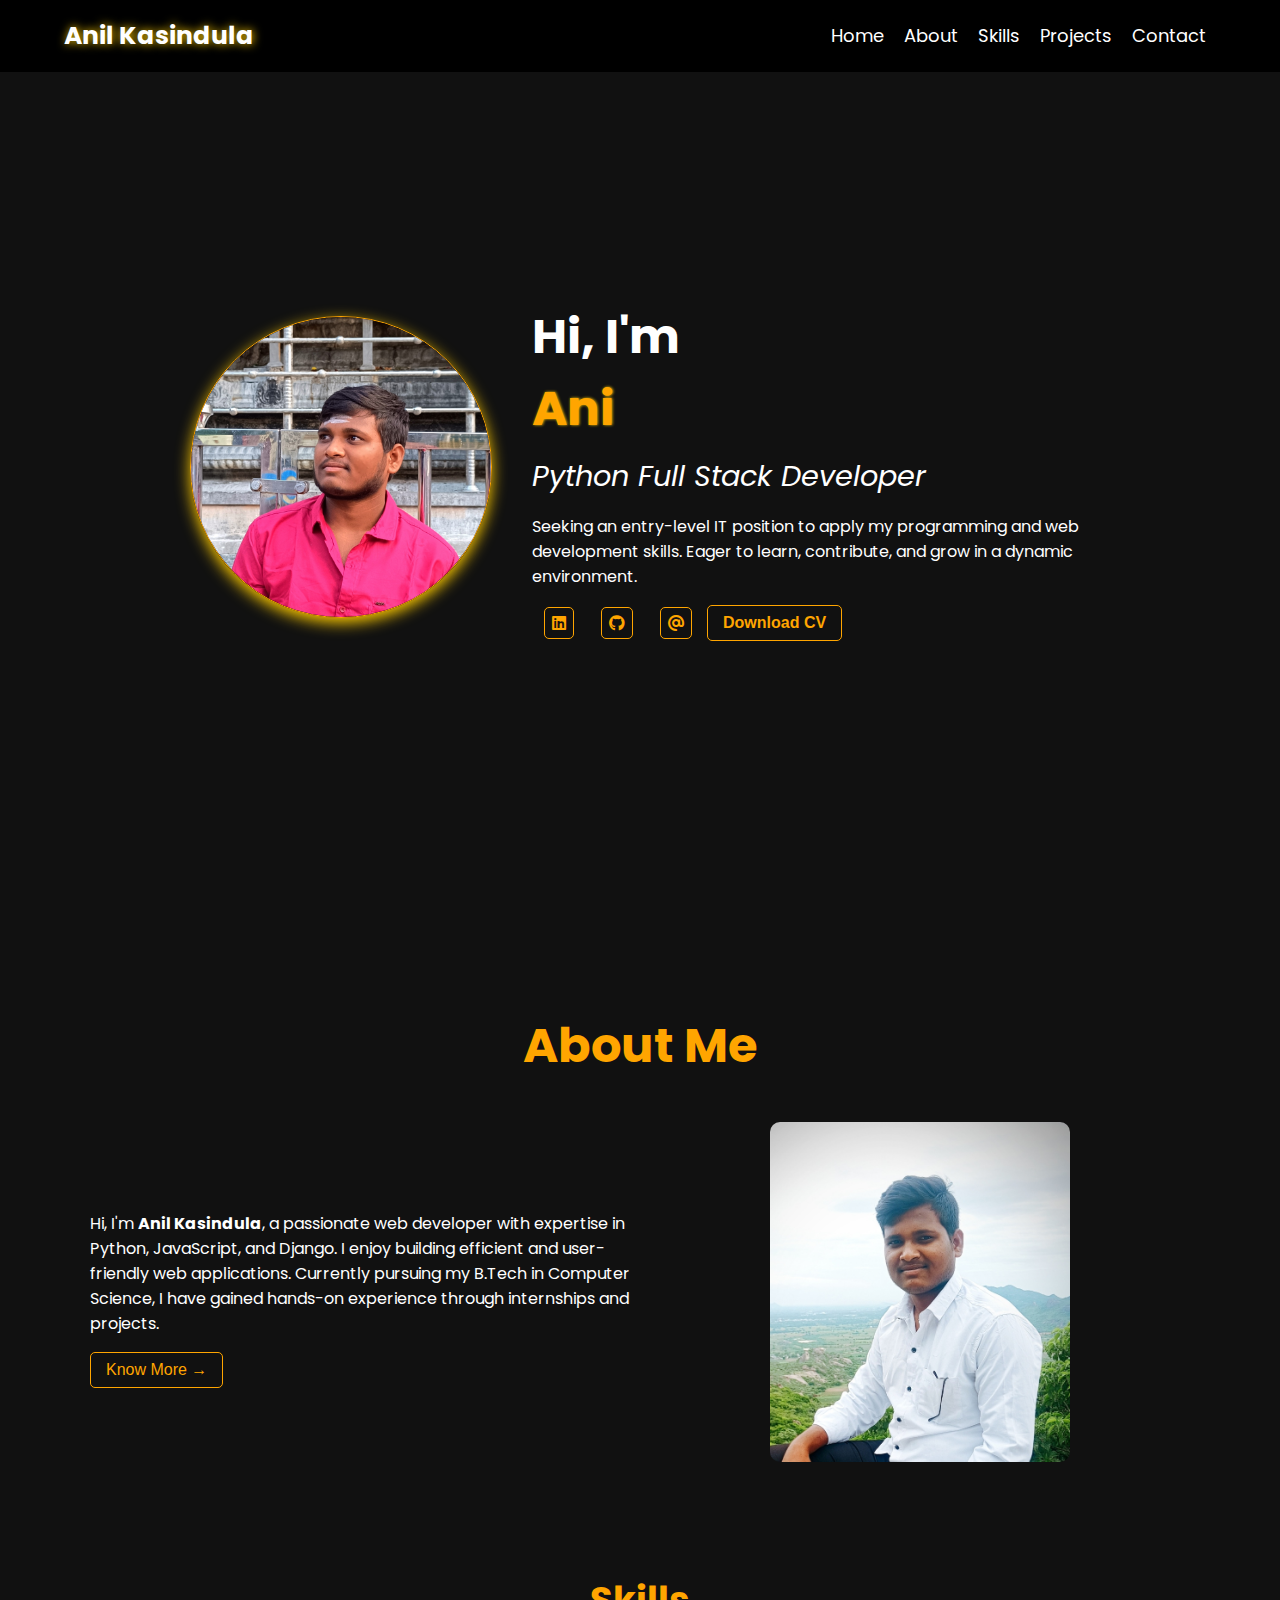
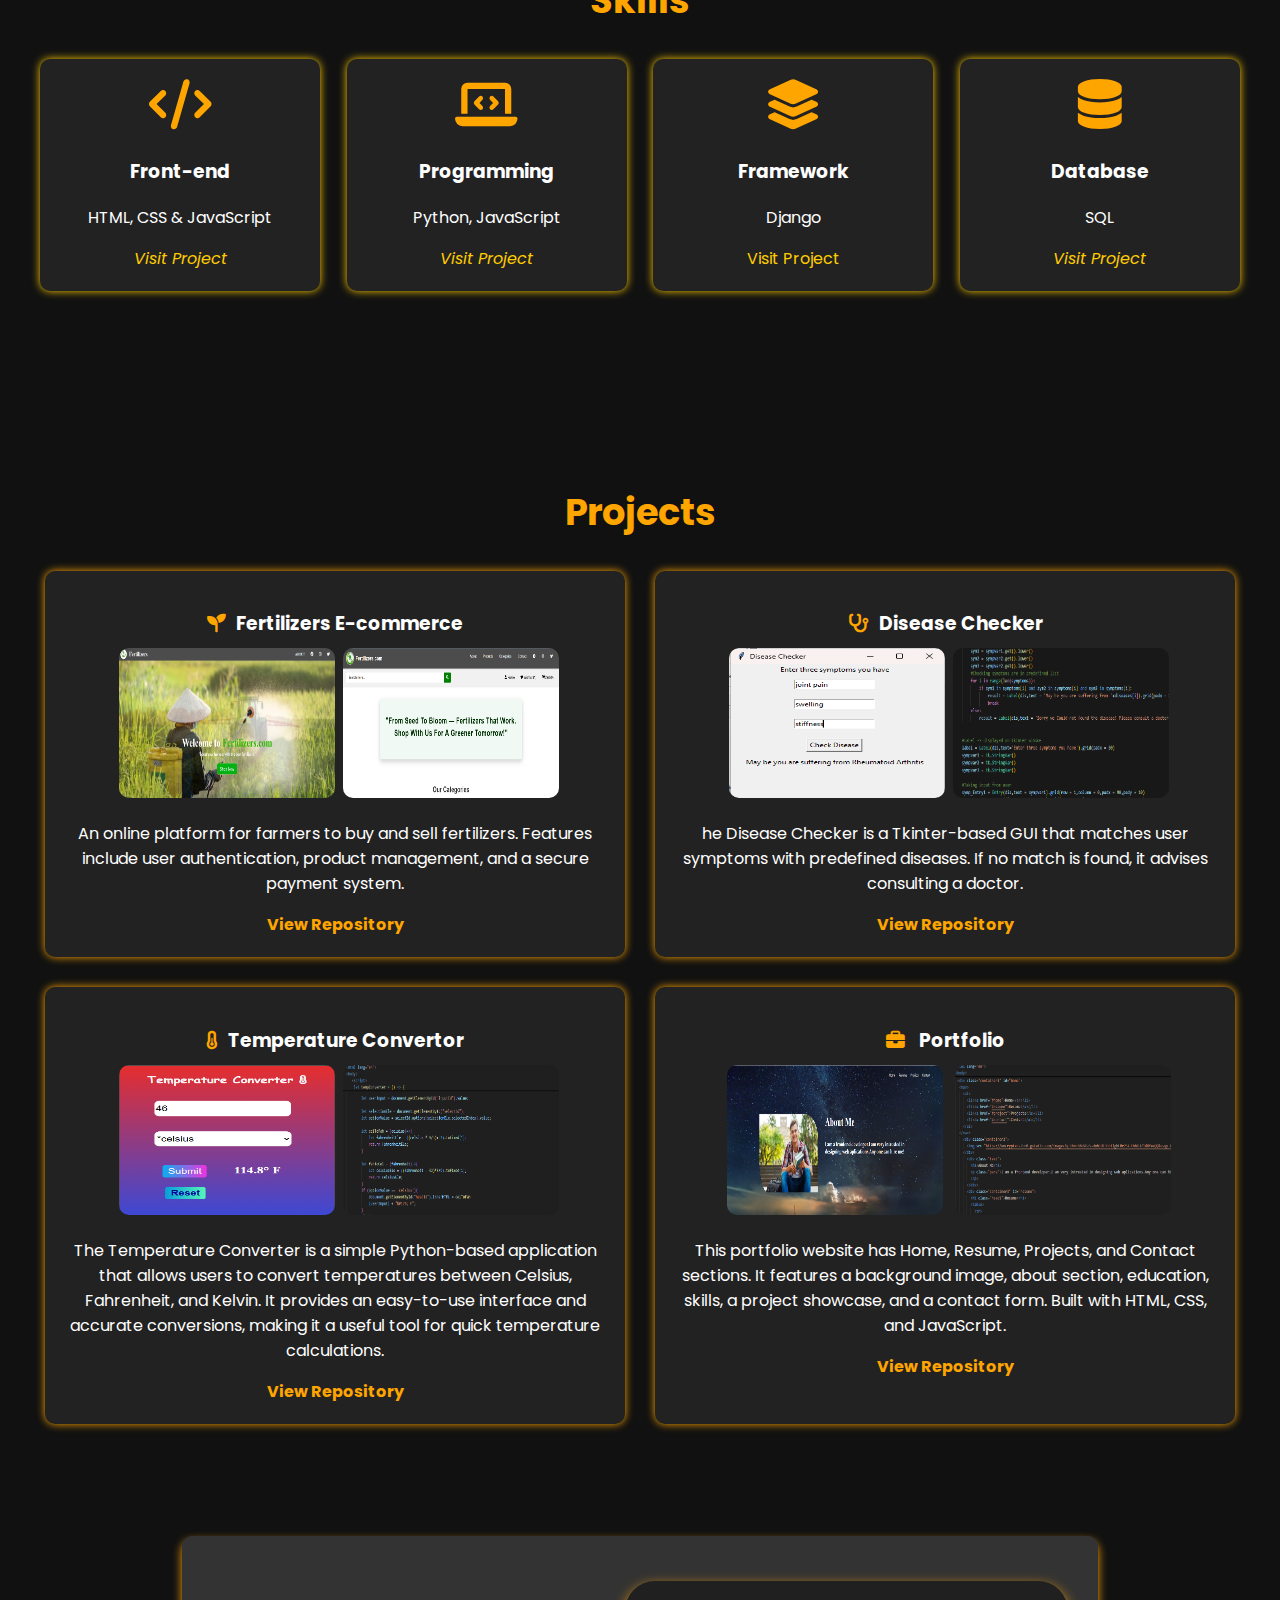
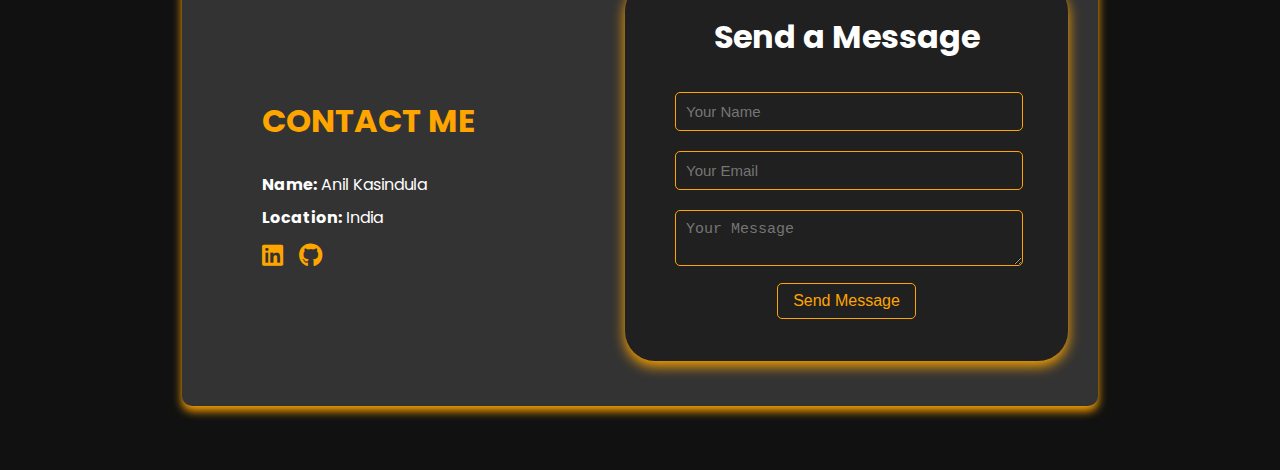
<file: index.html>
<!DOCTYPE html>
<html lang="en">
<head>
    <meta charset="UTF-8">
    <meta name="viewport" content="width=device-width, initial-scale=1.0">
    <title>Anil Kasindula</title>
    <link rel="stylesheet" href="styles.css">
    <link rel="stylesheet" href="https://cdnjs.cloudflare.com/ajax/libs/font-awesome/6.4.2/css/all.min.css">
    <link href='https://unpkg.com/boxicons@2.1.4/css/boxicons.min.css' rel='stylesheet'>
    <link rel="shortcut icon" href="profile.jpg" type="image/x-icon">
</head>
<body>
    <!-- Navigation Bar -->
    <nav class="navbar">
        <div class="navbar-container">
            <h1 class="navbar-logo">Anil Kasindula</h1>
            <div class="menu-toggle" id="mobile-menu">
                <i class="fas fa-bars"></i>
            </div>
            <ul class="nav-list">
                <li><a href="#home">Home</a></li>
                <li><a href="#about">About</a></li>
                <li><a href="#skills">Skills</a></li>
                <li><a href="#projects">Projects</a></li>
                <li><a href="#contact">Contact</a></li>
            </ul>
        </div>
    </nav>

    <!-- Welcome Section -->
    <section id="home" class="welcome">
        <div class="welcome-container">
            <div class="welcome-image">
                <img src="profile.jpg" alt="Profile" class="profile-pic">
            </div>
            <div class="welcome-text">
                <h1>Hi, I'm <br> <span class="highlight name-animation">Anil Kasindula</span></h1>
                <em>Python Full Stack Developer</em>
                <p>Seeking an entry-level IT position to apply my programming and web development skills. Eager to learn, contribute, and grow in a dynamic environment.</p>
                
                <div class="icons">
                    <a href="https://www.linkedin.com/in/anil-kasindula-017b83262/" target="_blank">
                        <i class="fa-brands fa-linkedin"></i>
                    </a>
                    <a href="https://github.com/AnilKasindula" target="_blank">
                        <i class="fa-brands fa-github"></i>
                    </a>
                    <a href="mailto:anilkasindula125@gmail.com">
                        <i class="fa-solid fa-at"></i>
                    </a>
                    
                    <!-- Download CV Button -->
                    <button id="view-cv" class="cv-button"><b>Download CV</b></button>
                </div>
            </div>                
        </div>
    </section>

    <!-- About Section -->
    <section id="about" class="about">
        <h2>About Me</h2>
        <div class="about-container">
            <div class="about-content">
                <p>Hi, I'm <strong>Anil Kasindula</strong>, a passionate web developer with expertise in Python, JavaScript, and Django. 
                   I enjoy building efficient and user-friendly web applications. Currently pursuing my B.Tech in Computer Science, 
                   I have gained hands-on experience through internships and projects.</p>
                <a href="aboutme.html" style="text-decoration: none;"><button class="know-more">Know More →</button></a>
            </div>
            <div class="about-image">
                <img src="anil.jpg" alt="Anil Kasindula">
            </div>
        </div>
    </section>

     <!-- Skills Section -->
     <section id="skills" class="skills">
        <h2>Skills</h2>
        <div class="skills-container">
            <div class="skill-card">
                <i class="fas fa-code"></i>
                <h3>Front-end</h3>
                <p>HTML, CSS & JavaScript</p>
                <em><a href="https://github.com/AnilKasindula/temperature">Visit Project</a></em>
            </div>
            <div class="skill-card">
                <i class="fas fa-laptop-code"></i>
                <h3>Programming</h3>
                <p>Python, JavaScript</p>
                <em><a href="https://github.com/AnilKasindula/Disease-Check">Visit Project</a></em>
            </div>
            <div class="skill-card">
                <i class="fas fa-layer-group"></i>
                <h3>Framework</h3>
                <p>Django</p>
                <a href="https://github.com/Thanujathota-tech/Fertilizers-Ecommerce">Visit Project</a>
            </div>
            <div class="skill-card">
                <i class="fas fa-database"></i>
                <h3>Database</h3>
                <p>SQL</p>
                <em><a href="https://github.com/Thanujathota-tech/Fertilizers-Ecommerce">Visit Project</a></em>
            </div>
        </div>
    </section>

    <!-- Projects Section -->
    <section id="projects" class="projects">
        <h2>Projects</h2>
        <div class="projects-container">
            <div class="project-card">
                <h3><i class="fas fa-seedling"></i>Fertilizers E-commerce</h3>
                <img src="fertilisers_intro.png" alt="Fertilizers"><img src="fertilizers.png" alt="Fertilizers">
                <p>An online platform for farmers to buy and sell fertilizers. Features include user authentication, product management, and a secure payment system.</p>
                <a href="https://github.com/Thanujathota-tech/Fertilizers-Ecommerce" target="_blank">View Repository</a>
            </div>
            <div class="project-card">
                <h3><i class="fas fa-stethoscope"></i>Disease Checker</h3>
                <img src="disease.png" alt="Disease"><img src="diseasecode.png" alt="Disease">
                <p>he Disease Checker is a Tkinter-based GUI that matches user symptoms with predefined diseases. If no match is found, it advises consulting a doctor.</p>
                <a href="https://github.com/AnilKasindula/Disease-Check" target="_blank">View Repository</a>
            </div>
            <div class="project-card">
                <h3><i class="fas fa-thermometer-half"></i>Temperature Convertor</h3>
                <img src="temperature.png" alt="Temperature"><img src="tempcode.png" alt="Temperature">
                <p>The Temperature Converter is a simple Python-based application that allows users to convert temperatures between Celsius, Fahrenheit, and Kelvin.
                     It provides an easy-to-use interface and accurate conversions, making it a useful tool for quick temperature calculations. </p>
                <a href="https://github.com/AnilKasindula/temperature" target="_blank">View Repository</a>
            </div>
            <div class="project-card">
                <h3><i class="fas fa-briefcase"></i> Portfolio</h3>
                <img src="sampleportfolio.png" alt="Portfolio"> <img src="sampleportfoliocode.png" alt="Portfolio">
                <p>This portfolio website has Home, Resume, Projects, and Contact sections. 
                    It features a background image, about section, education, skills, a project showcase, and a contact form. Built with HTML, CSS, and JavaScript. </p>
                <a href="https://github.com/AnilKasindula/OIBSIP/tree/master/Level1/Task2" target="_blank">View Repository</a>
            </div>
        </div>
    </section>

    <!-- Contact Me Section -->
     <center>
        <div class="container">
            <div class="contact-info">
                <h2>CONTACT ME</h2>
                <p><strong>Name:</strong> Anil Kasindula</p>
                <p><strong>Location:</strong> India</p>
                <div class="social-links">
                    <a href="https://www.linkedin.com/in/anil-kasindula-017b83262/" target="_blank">
                        <i class="fab fa-linkedin"></i>
                    </a>
                    <a href="https://github.com/AnilKasindula" target="_blank">
                        <i class="fab fa-github"></i>
                    </a>
                </div>
            </div>
            
            <!-- Form is inside the container -->
            <div class="form-container">
                <form action="https://formspree.io/f/xwpvgdvd" method="POST">
                    <h1>Send a Message</h1>
                    <input type="text" name="name" placeholder="Your Name" required>
                    <input type="email" name="email" placeholder="Your Email" required>
                    <textarea name="message" placeholder="Your Message" required></textarea>
                    <button type="submit">Send Message</button>
                    <p id="thank-you">Thank you! Your message has been sent.</p>
                </form>
            </div>
        </div>
        
</center>
    </section>
    
<script>
        const mobileMenu = document.getElementById('mobile-menu');
        const navList = document.querySelector('.nav-list');
        
        mobileMenu.addEventListener('click', () => {
            navList.classList.toggle('active');
        });

        document.addEventListener("DOMContentLoaded", () => {
    const nameElement = document.querySelector(".name-animation");
    const text = "Anil Kasindula";
    let index = 0;

    function animateName() {
        nameElement.textContent = ""; // Clear previous text
        let interval = setInterval(() => {
            if (index < text.length) {
                nameElement.textContent += text[index];
                index++;
            } else {
                clearInterval(interval);
                setTimeout(() => {
                    index = 0;
                    animateName(); // Restart animation
                }, 1000); // Pause before restarting
            }
        }, 200); // Adjust speed of letter appearance
    }

    animateName(); // Start animation loop
});

const fileId = "1ZZZf5zW-RElWWZp0T1D3X6j3IBFUd0E3";

document.getElementById("view-cv").addEventListener("click", () => {
    window.open(`https://drive.google.com/file/d/${fileId}/view?usp=sharing`, "_blank");
});


const form = document.querySelector("form");
const thankYouMessage = document.getElementById("thank-you");
                        
form.addEventListener("submit", async (event) => {
    event.preventDefault();  
    const formData = new FormData(form);

    try {
        const response = await fetch(form.action, {
            method: "POST",
            body: formData,
            headers: { "Accept": "application/json" }
        });
        if (response.ok) {
            form.reset();  
            thankYouMessage.style.display = "block";  
        } else {
            alert("Something went wrong. Please try again.");
        }
    } catch (error) {
        alert("Error sending message.");
        }
    });
        
</script>
</body>
</html>
</file>
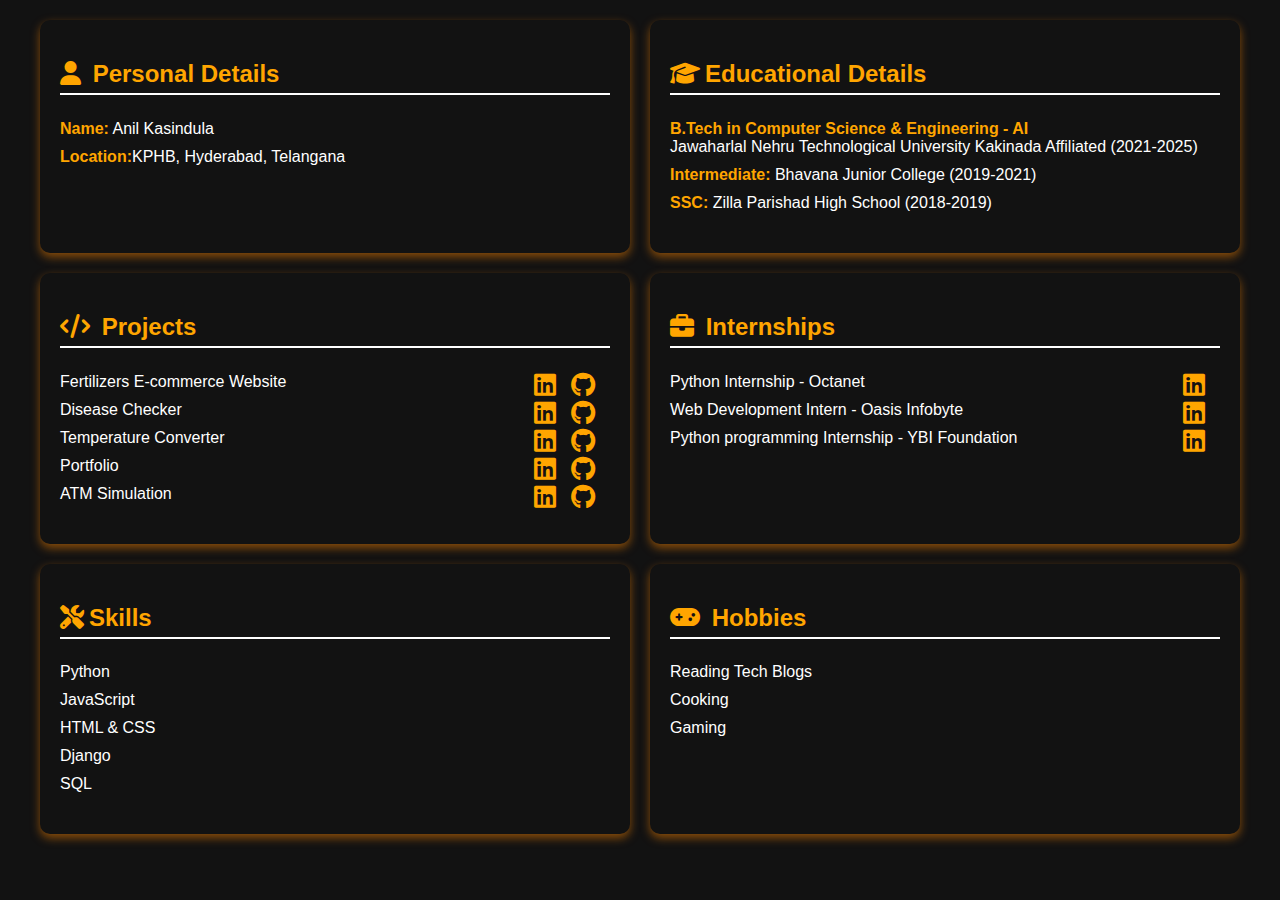
<file: aboutme.html>
<!DOCTYPE html>
<html lang="en">
<head>
    <meta charset="UTF-8">
    <meta name="viewport" content="width=device-width, initial-scale=1.0">
    <title>My Details</title>
    <link rel="stylesheet" href="https://cdnjs.cloudflare.com/ajax/libs/font-awesome/6.4.2/css/all.min.css">
    <link rel="shortcut icon" href="profile.jpg" type="image/x-icon">
    <style>
        body {
            font-family: Arial, sans-serif;
            margin: 0;
            padding: 20px;
            background-color: #121212;
            color: #ffffff;
        }
        .container {
            max-width: 1200px;
            margin: auto;
            display: flex;
            flex-wrap: wrap;
            gap: 20px;
            justify-content: space-between;
        }
        .section {
            flex: 1 1 calc(33.33% - 20px);
            min-width: 280px;
            padding: 20px;
            border-radius: 10px;
            background: transparent;
            box-shadow: 0px 4px 10px rgba(255, 136, 0, 0.5);
            float: left;
        }
        
        .section strong{
            color: orange;
        }

        h2 {
            color: orange;
            border-bottom: 2px solid #ffffff;
            padding-bottom: 5px;
        }
        h2 i{
            margin-right: 5px;
        }

        ul {
            list-style: none;
            padding: 0;
        }
        li {
            padding: 5px 0;
        }

        .section li a i{
            color: orange;
            font-size: 25px;
            float: right;
            padding-right: 15px;
        }
        @media (max-width: 992px) {
            .section {
                flex: 1 1 calc(50% - 20px);
            }
        }
        @media (max-width: 768px) {
            .container {
                flex-direction: column;
                align-items: center;
            }
            .section {
                width: 70%;
            }
        }
    </style>
</head>
<body>
    <div class="container">
        <div class="section" id="personal-details">
            <h2> <i class="fas fa-user"></i> Personal Details</h2>
            <ul>
                <li><strong>Name:</strong> Anil Kasindula</li>
                <li><strong>Location:</strong>KPHB, Hyderabad, Telangana</li>
            </ul>
        </div>
        <div class="section" id="education">
            <h2><i class="fas fa-graduation-cap"></i>Educational Details</h2>
            <ul>
                <li><strong>B.Tech in Computer Science & Engineering - AI</strong> <br>Jawaharlal Nehru Technological University Kakinada Affiliated (2021-2025)</li>
                <li><strong>Intermediate:</strong> Bhavana Junior College (2019-2021)</li>
                <li><strong>SSC:</strong> Zilla Parishad High School (2018-2019)</li>
            </ul>
        </div>
        <div class="section" id="projects">
            <h2> <i class="fas fa-code"></i> Projects</h2>
            <ul>
                <li>Fertilizers E-commerce Website
                    <a href="https://github.com/Thanujathota-tech/Fertilizers-Ecommerce" target="_blank">
                        <i class="fa-brands fa-github"></i>
                    </a>
                    <a href="https://www.linkedin.com/posts/anil-kasindula-017b83262_webdevelopment-ecommerce-teamwork-activity-7299422108873342976-uUiN/?utm_source=share&utm_medium=member_desktop&rcm=ACoAAECaAFMB0WZhgwjRTzeKHFxrtLGBZ7Mxa5A" target="_blank">
                        <i class="fa-brands fa-linkedin"></i>
                    </a>
                </li>
                <li>Disease Checker
                    <a href="https://github.com/AnilKasindula/Disease-Check" target="_blank">
                        <i class="fa-brands fa-github"></i>
                    </a>
                    <a href="https://www.linkedin.com/posts/anil-kasindula-017b83262_pythonprogramming-pythoncoding-gui-activity-7156540734949494784-rIDJ?utm_source=share&utm_medium=member_desktop&rcm=ACoAAECaAFMB0WZhgwjRTzeKHFxrtLGBZ7Mxa5A" target="_blank">
                        <i class="fa-brands fa-linkedin"></i>
                    </a>
                </li>
                <li>Temperature Converter
                    <a href="https://github.com/AnilKasindula/temperature" target="_blank">
                        <i class="fa-brands fa-github"></i>
                    </a>
                    <a href="https://www.linkedin.com/posts/anil-kasindula-017b83262_oasisinfobyte-webdevelopment-internship2023-activity-7079333445822210048-aMlP?utm_source=share&utm_medium=member_desktop&rcm=ACoAAECaAFMB0WZhgwjRTzeKHFxrtLGBZ7Mxa5A" target="_blank">
                        <i class="fa-brands fa-linkedin"></i>
                    </a>
                </li>
                <li>Portfolio
                    <a href="https://github.com/AnilKasindula/OIBSIP/tree/master/Level1/Task2" target="_blank">
                        <i class="fa-brands fa-github"></i>
                    </a>
                    <a href="https://www.linkedin.com/posts/anil-kasindula-017b83262_oasisinfobyte-webdevelopment-internship2023-activity-7079332092228071424-rUYN?utm_source=share&utm_medium=member_desktop&rcm=ACoAAECaAFMB0WZhgwjRTzeKHFxrtLGBZ7Mxa5A" target="_blank">
                        <i class="fa-brands fa-linkedin"></i>
                    </a>
                </li>
                <li>ATM Simulation
                    <a href="https://github.com/AnilKasindula/ATM_Simulation" target="_blank">
                        <i class="fa-brands fa-github"></i>
                    </a>
                    <a href="https://www.linkedin.com/posts/anil-kasindula-017b83262_pythondevelopment-atmservices-octanet-activity-7214988212572733440-MYze?utm_source=share&utm_medium=member_desktop&rcm=ACoAAECaAFMB0WZhgwjRTzeKHFxrtLGBZ7Mxa5A" target="_blank">
                        <i class="fa-brands fa-linkedin"></i>
                    </a>
                </li>
            </ul>
        </div>
        <div class="section" id="internships">
            <h2> <i class="fas fa-briefcase"></i> Internships</h2>
            <ul>
                <li>Python Internship - Octanet
                    <a href="https://www.linkedin.com/posts/anil-kasindula-017b83262_offer-letter-from-octanet-activity-7205046227262918656-ZIaM?utm_source=share&utm_medium=member_desktop&rcm=ACoAAECaAFMB0WZhgwjRTzeKHFxrtLGBZ7Mxa5A" target="_blank">
                        <i class="fa-brands fa-linkedin"></i>
                    </a>
                </li>
                <li>Web Development Intern - Oasis Infobyte 
                    <a href="https://www.linkedin.com/posts/anil-kasindula-017b83262_oasis-infobyte-internship-offer-letter-activity-7069860534971502593-GObl?utm_source=share&utm_medium=member_desktop&rcm=ACoAAECaAFMB0WZhgwjRTzeKHFxrtLGBZ7Mxa5A" target="_blank">
                        <i class="fa-brands fa-linkedin"></i>
                    </a>
                </li>
                <li>Python programming Internship - YBI Foundation 
                    <a href="https://www.linkedin.com/posts/anil-kasindula-017b83262_ybi-foundation-python-activity-7223722556862742528-PkW9?utm_source=share&utm_medium=member_desktop&rcm=ACoAAECaAFMB0WZhgwjRTzeKHFxrtLGBZ7Mxa5A" target="_blank">
                        <i class="fa-brands fa-linkedin"></i>
                    </a>
                </li>
            </ul>
        </div>
        <div class="section" id="skills">
            <h2><i class="fas fa-tools"></i>Skills</h2>
            <ul>
                <li>Python</li>
                <li>JavaScript</li>
                <li>HTML & CSS</li>
                <li>Django</li>
                <li>SQL</li>
            </ul>
        </div>
        <div class="section" id="hobbies">
            <h2> <i class="fas fa-gamepad"></i> Hobbies</h2>
            <ul>
                <li>Reading Tech Blogs</li>
                <li>Cooking</li>
                <li>Gaming</li>
            </ul>
        </div>
    </div>
</body>
</html>
</file>
<file: styles.css>
@import url('https://fonts.googleapis.com/css2?family=Poppins:wght@300;400;600&display=swap');
body {
    margin: 0;
    padding: 0;
    font-family: 'Poppins', sans-serif;
    background-color: #111;
    color: #fff;
    text-align: center;
}

/* Navbar */
.navbar {
    background-color: black;
    position: fixed;
    width: 100%;
    top: 0;
    z-index: 1000;
}

.navbar-container {
    display: flex;
    justify-content: space-between;
    align-items: center;
    width: 90%;
    margin: 0 auto;
}

.navbar-logo {
    color: white;
    font-size: 25px;
    text-shadow: #FC0 1px 0 10px;
}

.nav-list {
    list-style: none;
    padding: 0;
    margin: 0;
    display: flex;
}

.nav-list li {
    margin: 0 10px;
}

.nav-list a {
    text-decoration: none;
    color: white;
    font-size: 18px;
}

.nav-list a:hover {
    color: #FC0;
}

.menu-toggle {
    display: none;
    cursor: pointer;
    font-size: 24px;
    color: white;
}

/* Responsive Navbar */
@media screen and (max-width: 768px) {
    .menu-toggle {
        display: block;
    }
    
    .nav-list {
        display: none;
        flex-direction: column;
        background-color: black;
        width: 100%;
        position: absolute;
        top: 60px;
        left: 0;
        text-align: center;
    }
    
    .nav-list.active {
        display: flex;
    }
    
    .nav-list li {
        margin: 10px 0;
    }
}

/* Welcome Section */
.welcome {
    display: flex;
    justify-content: center;
    align-items: center;
    height: 100vh;
    padding: 20px;
}

.welcome-container {
    display: flex;
    align-items: center;
    justify-content: center;
    gap: 40px;
    max-width: 900px;
}

.welcome-image img {
    width: 300px;
    height: 300px;
    border-radius: 50%;
    object-fit: cover;
    box-shadow: #FC0 0px 5px 15px 0px;
    border: 1px solid orange;
}

.welcome-text {
    text-align: left;
    margin-top: -30px;
}

.welcome-text p{
    font-size: 1.0em;
}

.welcome-text i{
    text-align: center;
    color: orange;
    font-size: 1.0em;
    padding: 7px;
    margin-left: 12px;
    border: 1px solid orange;  
    border-radius: 5px;  
}

.welcome-text i:hover{
    background: orange;
    box-shadow: orange 0px 3px 3px;
    color: #111;
    transform: scale(1.1);
}

.welcome-text h1 {
    font-size: 3em;
    margin-bottom: 10px;
}

.welcome-text em {
    font-size: 1.8em;
}

.highlight {
    color: orange;
    text-shadow: #FC0 1px 0 3px;
    white-space: nowrap;
}

.letter {
    opacity: 0;
    display: inline-block;
    animation: fadeIn 0.5s linear forwards;
}

@keyframes fadeIn {
    from { opacity: 0; }
    to { opacity: 1; }
}

/* Restart animation */
.restart-animation .letter {
    animation: none;
}

.name-animation {
    font-weight: bold;
    font-size: 1em;
    display: inline-block;
    white-space: nowrap;
}

.icons {
    display: flex;
    align-items: center;
    gap: 15px;
    margin-top: 10px;
}

.cv-button {
    background-color: transparent;
    color: orange;
    padding: 8px 15px;
    font-size: 16px;
    border-radius: 5px;
    cursor: pointer;
    transition: background 0.3s ease;
    border: 1px solid orange; 
}

.cv-button:hover {
    background: orange;
    color: #111;
    transform: scale(1.1);
}

@media screen and (max-width: 768px) {
    .name-animation {
        display: block; /* Forces it to move to the next line */
    }
    
    /* Responsive Welcome Section */
    .welcome-container {
        flex-direction: column;
        text-align: center;
        height: fit-content;
    }

    .welcome-image img {
        width: 200px;
        height: 200px;
        border-radius: 50%;
        margin-top: 100px;
    }

    .welcome-text {
        text-align: center;
    }

    .welcome-text h1 {
        font-size: 2.3rem; 
    }

    .cv-button {
        width: 150px;
    }
    .icons {
        display: flex;
        justify-content: center; /* Centers icons horizontally */
        align-items: center; /* Centers icons vertically (if needed) */
        gap: 10px; /* Adds spacing between icons */
    }
}

.about {
    text-align: center;
    padding: 30px;
}
.about h2{
    font-size: 3em;
    color: orange;
}

.about-container {
    display: flex;
    align-items: center;
    justify-content: center;
    gap: 20px;
    max-width: 1100px;
    margin: auto;
}
.about-content {
    flex: 1;
    text-align: left;
    font-size: 1.em;
}
.about-image {
    flex: 1;
    display: flex;
    justify-content: center;
    
}
.about-image img {
    width: 300px;
    height: auto;
    border-radius: 10px;
}
.know-more {
    background-color: transparent;
    color: orange;
    padding: 8px 15px;
    font-size: 16px;
    border-radius: 5px;
    cursor: pointer;
    transition: background 0.3s ease;
    border: 1px solid orange;
}
.know-more:hover {
    background: orange;
    color: #111;
    transform: scale(1.1);
}
@media (max-width: 768px) {
    .about-container {
        flex-direction: column;
        text-align: center;
        border-radius: 20px;
        background-color: #1a1818;
    }
    .about-content {
        text-align: center;
    }
    .about-image {
        order: -1; 
        text-align: center;
        padding-top: 20px;
    }

    .about-image img {
        width: 250px; 
    }
    .know-more {    
        width: 45%;
        margin-top: 20px;
        padding: 10px;
        margin-bottom: 20px;
    }
}
/* Skills Section */
.skills {
    padding: 50px 20px;
    margin-bottom: 8%;
}

.skills h2{
    font-size: 2.3em;
    color: orange;
}

.skills-container {
    display: flex;
    justify-content: space-between;
    gap: 20px;
    flex-wrap: nowrap;
    max-width: 1200px;
    margin: auto;
}

.skill-card {
    background-color: #222;
    padding: 20px;
    border-radius: 10px;
    box-shadow: 0px 0px 8px #FC0;
    text-align: center;
    transition: transform 0.3s;
    width: 20%;
    min-width: 220px;
}

.skill-card a {
    text-decoration: none;
    color: #FC0;
}

.skill-card i {
    font-size: 50px;
    color: orange;
    margin-bottom: 10px;
}

.skill-card p i {
    margin-left: 10px;
}

.skill-card:hover {
    transform: scale(1.05);
}

.sql-icon {
    font-family: Arial, sans-serif;
    font-weight: bold;
    font-size: 40px;
    padding: 5px 10px;
    color: orange;
    padding: 10px;
    border-radius: 50%;
}

@media screen and (max-width: 768px) {
    .skills-container {
        display: grid;
        grid-template-columns: repeat(2, 1fr); /* Two equal columns */
        gap: 20px; /* Space between skill cards */
        justify-content: center;
    }

    .skill-card {
        margin-bottom: 20px;
        text-align: center;
        width: 100px;
    }
}

.projects {
    padding: 10px 10px;
    text-align: center;
    margin-bottom: 8%;
}

.projects h2{
    font-size: 2.3em;
    color: orange;
}

.projects-container {
    display: flex;
    justify-content: center;
    flex-wrap: wrap;
    gap: 30px;
    max-width: 1200px;
    margin: auto;
}

.project-card {
    background-color: #222;
    padding: 20px;
    border-radius: 10px;
    box-shadow: 0px 0px 8px orange;
    text-align: center;
    transition: transform 0.3s;
    width: 45%;  /* Adjusted to fit two cards in a row */
    min-width: 300px;
}

.project-card h3 {
    margin-bottom: 10px;
}

.project-card img {
    width: 40%;
    height: 150px;
    border-radius: 10px;
    margin-left: 8px;
}

.project-card i {
    padding-right: 10px;
    color: orange;
}

.project-card a {
    text-decoration: none;
    color: orange;
    font-weight: bold;
}

.project-card:hover {
    transform: scale(1.05);
}

@media screen and (max-width: 768px) {
    .projects-container {
        flex-direction: column;
        align-items: center;
    }
    .project-card {
        width: 90%;
    }
}

.container {
    display: flex;
    align-items: center;
    width: 70%;
    background: #333;
    padding:    10px;
    border-radius: 10px;
    box-shadow: orange 0px 5px 10px;
    height: 450px;
    margin-bottom: 5%;
}

.contact-info {
    flex: 1;
    padding: 20px;
    text-align: left;
    margin-left: 50px;
}

.contact-info h2 {
    color: orange;
    font-size: 2em;
}

.contact-info p {
    margin: 8px 0;
}

.social-links a {
    font-size: 24px;
    color: orange;
    text-decoration: none;
    margin-right: 10px;
}

.form-container {
    flex: 1;
    padding: 20px;
    text-align: center;
    background-color: #202020;
    border-radius: 30px;
    height: 80%;
    padding: 10px 50px 10px;
    margin-right: 20px;
    box-shadow: orange 0px 5px 13px;

}

form h1 {
    color: white;
}

form input, form textarea {
    width: 95%;
    padding: 10px;
    margin: 10px 0;
    border: 1px solid orange;
    background-color: transparent;
    border-radius: 5px;
    font-size: 15px;
    color: white;
}

button {
    background-color: transparent;
    color: orange;
    padding: 8px 15px;
    font-size: 16px;
    border-radius: 5px;
    cursor: pointer;
    transition: background 0.3s ease;
    border: 1px solid orange;
}

button:hover {
    background-color: orange;
    color: black;
}

#thank-you {
    display: none;
    margin-top: 10px;
    color: white;
}

@media screen and (max-width: 768px) {
    .container {
        display: flex;
        flex-direction: column;
        align-items: center; /* Centers the content */
        text-align: center;
        width: 90%; /* Increase width */
        margin: 0 auto; /* Center the container */
        padding: 20px;
        height: auto;
    }

    .contact-info {
        width: 100%; /* Full width */
        margin-bottom: 20px;
    }

    .form-container {
        width: 70%; /* Full width */
    }

    form {
        width: 100%; /* Ensure form stretches */
        display: flex;
        flex-direction: column;
        align-items: center;
    }

    input,
    textarea {
        width: 90%; /* Make form inputs wider */
        max-width: 400px;
    }

    button {
        width: 50%; /* Adjust button width */
    }
}


@media screen and (max-width: 480px) {
    .welcome-container {
        flex-direction: column;
        text-align: center;
        height: fit-content;
        margin-left: 150px;
    }
    .about-container {
        flex-direction: column;
        text-align: center;
        width: 500px;
    }

    .about h2{
        font-size: 2.3rem;
        margin-left: 100px;
    }

    .skills-container {
        display: grid;
        grid-template-columns: repeat(2, 1fr); /* Two equal columns */
        gap: 20px; /* Space between skill cards */
        justify-content: center;
        margin-left: 150px;
    }
    
    .skills h2{
        font-size: 2.3em;
        margin-left: 100px;
    }

    .skill-card {
        margin-bottom: 20px;
        text-align: center;
    }
    
    .projects h2{
        font-size: 2.3em;
        margin-left: 100px;
    }

    .project-card {
        width: 500px;
    }

    .container {
        width: 400px;
        margin-left: 60px;
        margin-bottom: 30px;
    }

}
</file>
